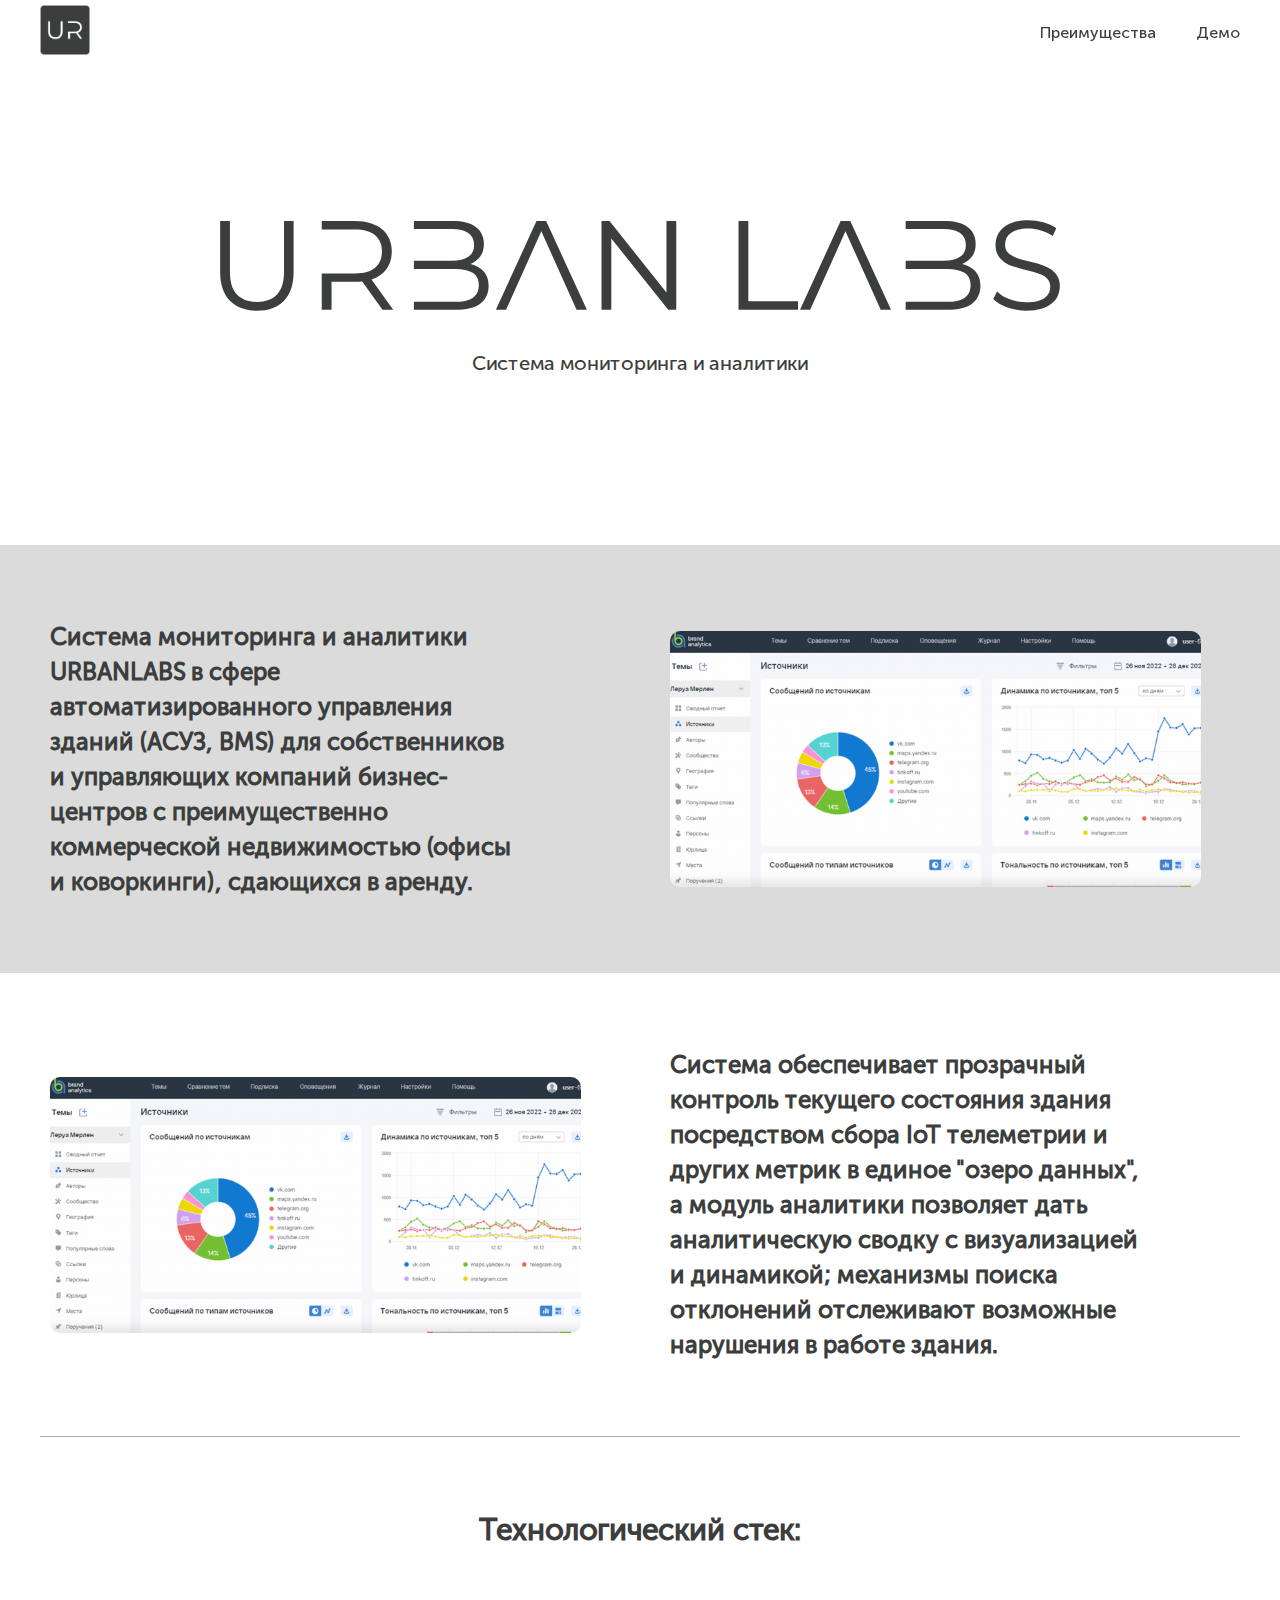
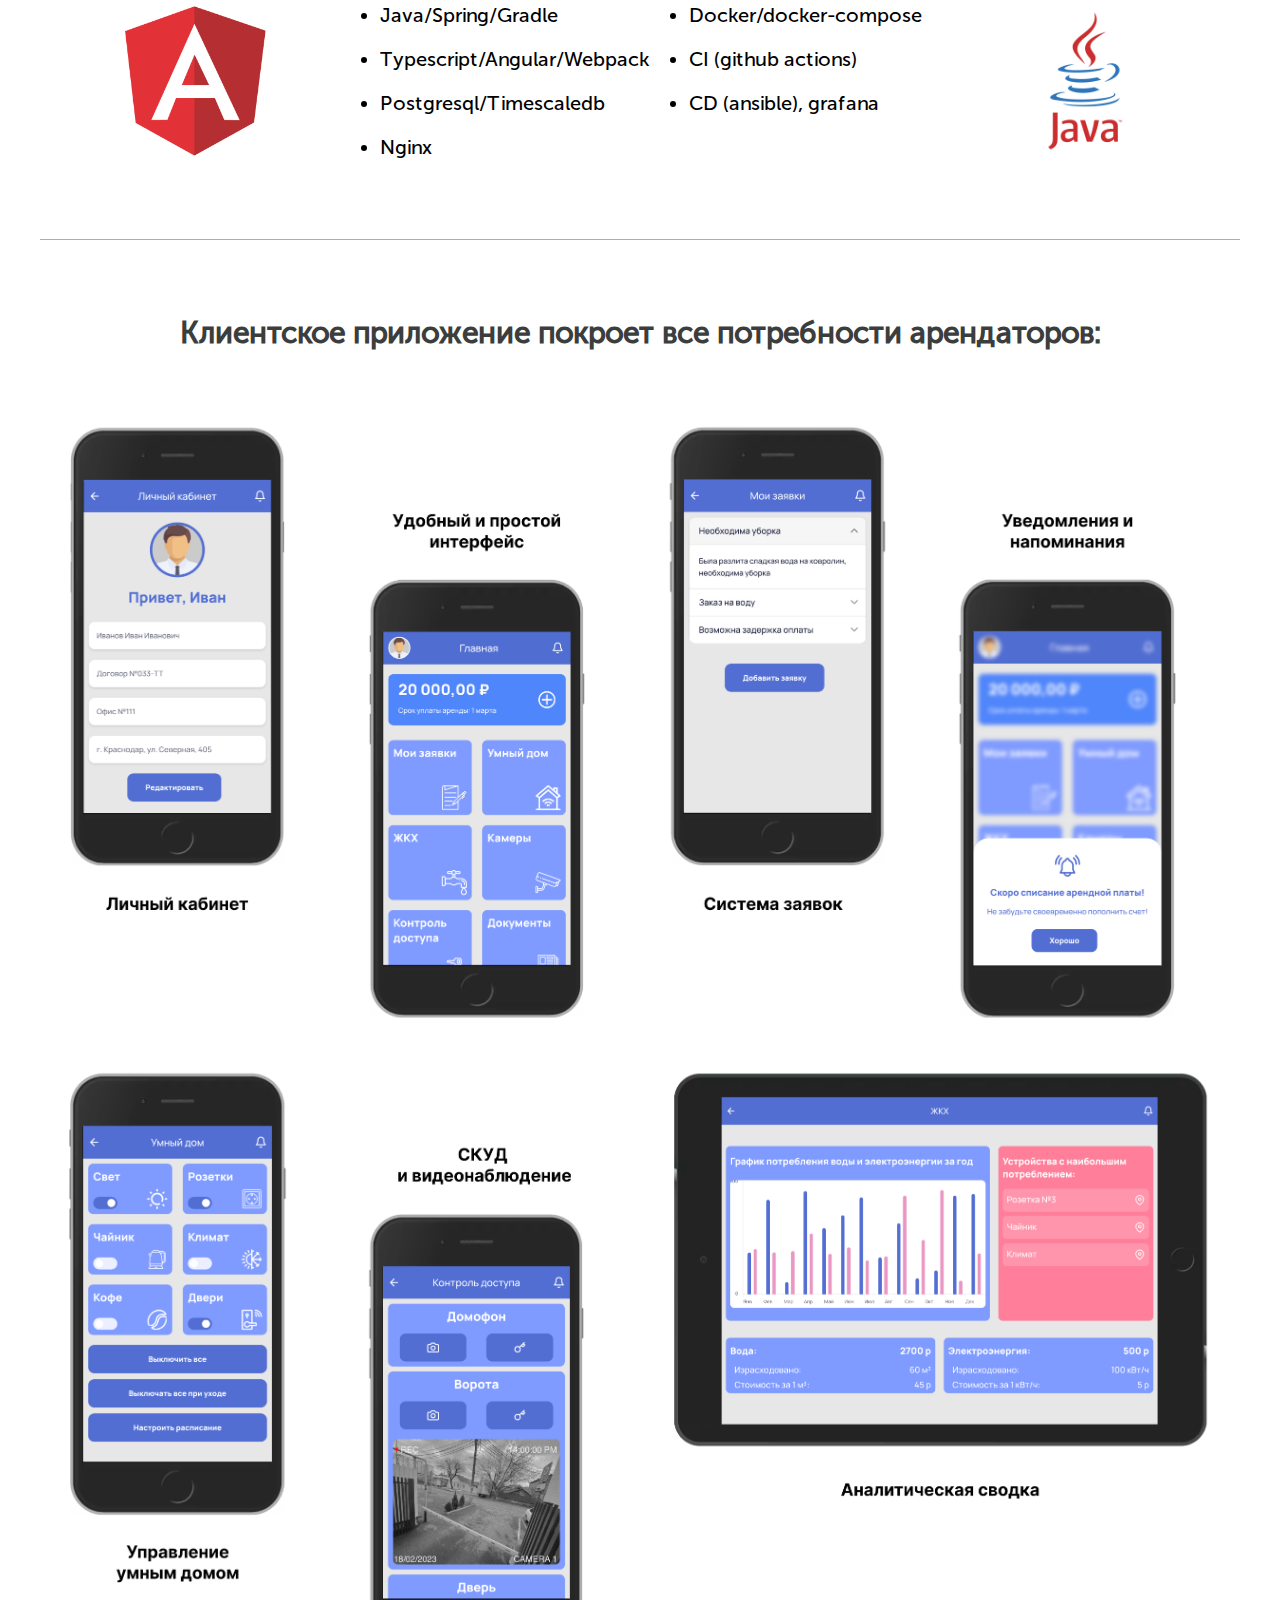
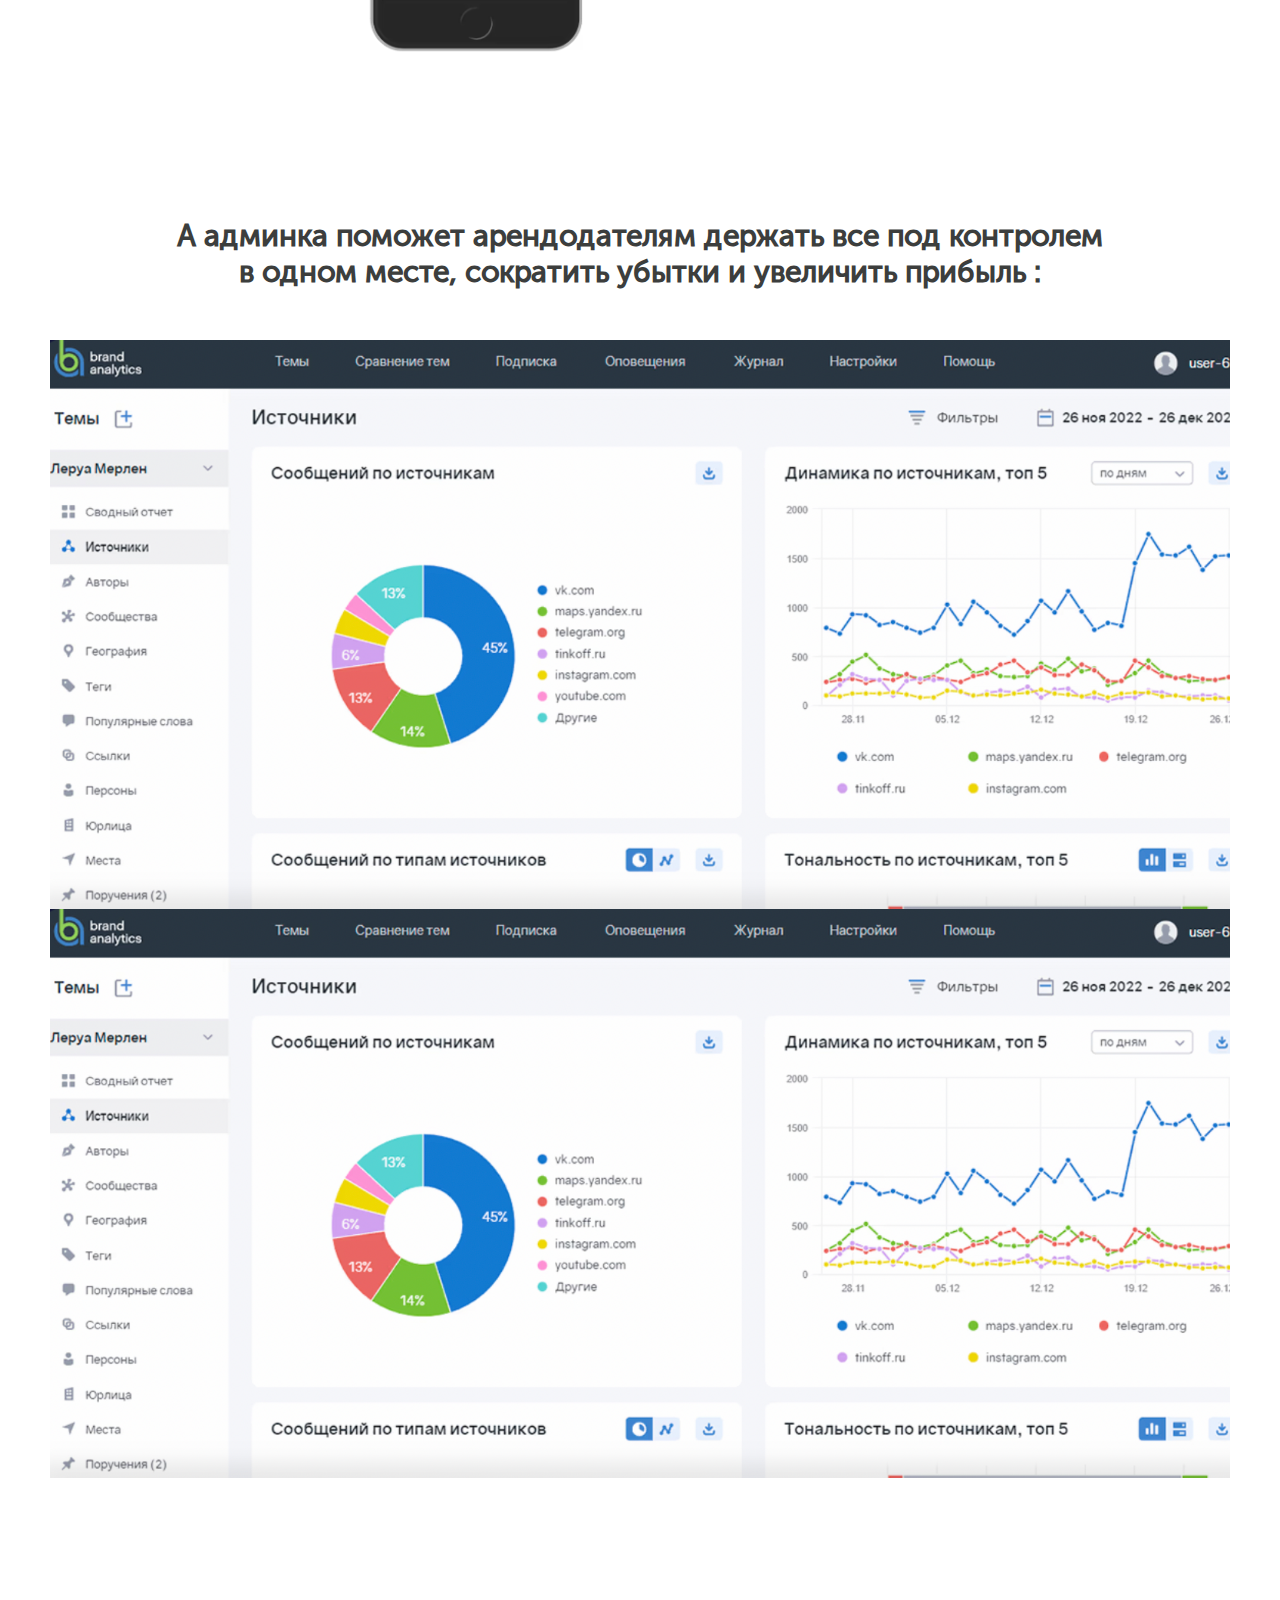
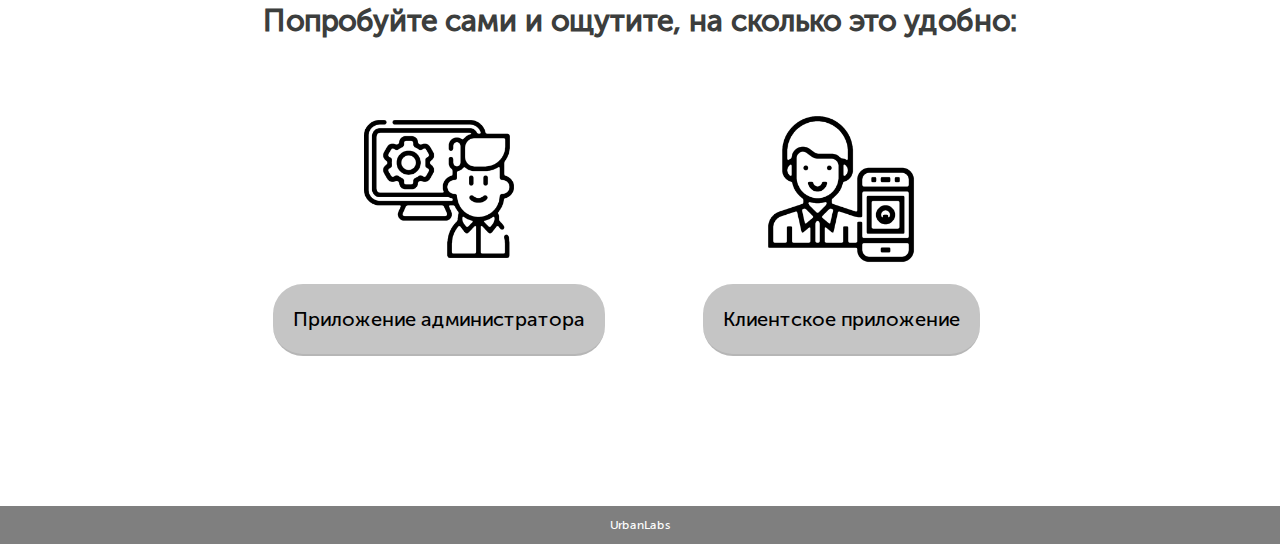
<file: index.html>
<!DOCTYPE html>
<html lang="ru">
<head>
    <meta charset="UTF-8">
    <meta name="viewport" content="width=device-width, initial-scale=1">
    <meta content="Система мониторинга и аналитики URBANLABS в сфере автоматизированного управления зданий (АСУЗ, BMS)
    для собственников и управляющих компаний бизнес-центров с преимущественно коммерческой недвижимостью (офисы и
    коворкинги), сдающихся в аренду. " name="description"/>
    <link href="favicons/180x180.png" rel="apple-touch-icon" sizes="180x180">
    <link href="favicons/32x32.png" rel="icon" sizes="32x32" type="image/png">
    <link href="favicons/16x16.png" rel="icon" sizes="16x16" type="image/png">
    <link rel="stylesheet" href="index.css" type="text/css"/>
    <title>UrbanLabs- Cистема мониторинга и аналитики</title>
</head>

<body>
<header>
    <div class="background-header" id="background-header">
        <div class="header max-width">
            <a class="logo" href="index.html"></a>
            <div class="navigation">
                <a href="#client">
                    Преимущества
                </a>
                <a href="#demo">
                    Демо
                </a>
            </div>
        </div>
    </div>

    <div class="background-header-scroll" id="background-header-scroll">
        <div class="header max-width">
            <a class="logo" href="index.html"></a>
            <div class="navigation">
                <a href="#client">
                    Преимущества
                </a>
                <a href="#demo">
                    Демо
                </a>
            </div>
        </div>
    </div>
</header>

<div class="max-width">
    <div class="about-the-system">
        <img src="img/logo-gray.svg" alt="Логотип">
        <p>
            Система мониторинга и аналитики
        </p>
    </div>
</div>

<div class="background-gray">
    <div class="max-width">
        <div class="grid-block">
            <h3>
                Система мониторинга и аналитики URBANLABS в сфере автоматизированного управления зданий (АСУЗ, BMS)
                для собственников и управляющих компаний бизнес-центров с преимущественно коммерческой недвижимостью
                (офисы и коворкинги), сдающихся в аренду.
            </h3>
            <img src="img/test.png" alt="пример программы">
        </div>
    </div>
</div>

<div class="max-width">
    <div class="grid-block reverse">
        <img src="img/test.png" alt="пример программы">
        <h3>
            Система обеспечивает прозрачный контроль текущего состояния здания посредством сбора IoT телеметрии и
            других метрик в единое "озеро данных", а модуль аналитики позволяет дать аналитическую сводку с
            визуализацией и динамикой; механизмы поиска отклонений отслеживают возможные нарушения в работе здания.
        </h3>
    </div>
</div>

<div class="max-width">
    <div class="flex-column-block border">
        <h2>
            Технологический стек:
        </h2>
        <div class="grid-stack">
            <div class="stack-img">
                <img src="img/angular.png" alt="angular">
            </div>
            <ul>
                <li>Java/Spring/Gradle</li>
                <li>Typescript/Angular/Webpack</li>
                <li>Postgresql/Timescaledb</li>
                <li>Nginx</li>
            </ul>
            <ul>
                <li>Docker/docker-compose</li>
                <li>CI (github actions)</li>
                <li>CD (ansible), grafana</li>
            </ul>
            <div class="stack-img">
                <img src="img/java.png" alt="java">
            </div>
        </div>
    </div>
</div>

<div class="max-width">
    <div class="flex-column-block client" id="client">
        <h2>
            Клиентское приложение покроет все потребности арендаторов:
        </h2>
        <img src="img/client.png" alt="пример приложения">
        <img src="img/client2.png" alt="пример приложения">
    </div>
</div>

<div class="max-width">
    <div class="flex-column-block client">
        <h2>
            А админка поможет арендодателям держать все под контролем в одном месте, сократить убытки
            и увеличить прибыль :
        </h2>
        <img src="img/test.png" alt="пример приложения">
        <img src="img/test.png" alt="пример приложения">
    </div>
</div>

<div class="max-width">
    <div class="flex-column-block text-center" id="demo">
        <h2>
            Попробуйте сами и ощутите, на сколько это удобно:
        </h2>
        <div class="demo">
            <div class="flex-column-block">
                <img class="icon-user" src="img/admin-icon.png" alt="администратор">
                <a href="https://urbanlabs.ru/">
                    <p>
                        Приложение администратора
                    </p>
                </a>
            </div>
            <div class="flex-column-block">
                <img class="icon-user" src="img/client-icon.png" alt="клиент">
                <a href="https://online.urbanlabs.ru/">
                    <p>
                        Клиентское приложение
                    </p>
                </a>
            </div>
        </div>
    </div>
</div>


<footer>
    <div class="footer max-width">
        <p>UrbanLabs</p>
    </div>
</footer>

<script async src="index.js"></script>
</body>
</html>
</file>
<file: index.css>
@font-face {
    font-family: "Museo Sans Cyrl 500";
    src: url("fonts/MuseoSansCyrl500.ttf") format("truetype");
}

body {
    font-family: "Museo Sans Cyrl 500", sans-serif;
    background-color: #ffffff;
    margin: 0;
}

header {
    height: 70px;
    z-index: 1;
}

footer {
    width: 100%;
    background-color: rgba(0, 0, 0, 0.50);
    z-index: 1;
}

h1, h2, h3, p, a {
    font-family: "Museo Sans Cyrl 500", sans-serif;
    color: #3C3E3D;
}

h2 {
   font-size: 30px;
}

h3 {
    font-size: 24px;
}

p {
    font-size: 20px;
}

ul {
    font-size: 20px;
}

li {
    padding: 10px 0;
}

.header {
    width: 100%;
    height: 100%;
    display: flex;
    justify-content: space-between;
    align-items: center;
}

.header .navigation {
    display: flex;
    gap: 40px;
}

.background-header {
    top: 0;
    display: block;
    position: fixed;
    width: 100%;
    background: none;
    z-index: 100;
}

.background-header a {
    text-decoration: none;
    color: #3C3E3D;
}

.background-header a:hover {
    text-decoration: underline;
}

.background-header-scroll {
    top: 0;
    display: none;
    position: fixed;
    width: 100%;
    background: rgba(0, 0, 0, 0.50);
    z-index: 100;
}

.background-header-scroll a {
    text-decoration: none;
    color: #ffffff;
}

.background-header-scroll a:hover {
    text-decoration: underline;
}

.logo {
    background-image: url(img/logo.png);
    background-repeat: no-repeat;
    width: 50px;
    height: 60px;
    background-size: contain;
    cursor: pointer;
    margin-right: 170px;
    margin-top: 5px;
}

.max-width {
    max-width: 1200px;
    margin: 0 auto;
}

.about-the-system {
    width: 100%;
    display: flex;
    flex-direction: column;
    align-items: center;
    padding: 150px 0;
    gap: 20px;
}

.about-the-system img {
    width: 70%;
}

.background-gray {
    width: 100%;
    background-color: rgba(0, 0, 0, 0.14);
}

.grid-block {
    display: grid;
    grid-template-columns: repeat(2, 50%);
    grid-column-gap: 30px;
    padding: 50px 10px;
    align-items: center;
}

.grid-block img {
    width: 90%;
    border-radius: 10px;
}

.grid-block h3 {
    line-height: 35px;
    width: 80%;
}

.flex-column-block {
    display: flex;
    flex-direction: column;
    align-items: center;
    padding: 50px 10px;
}

.border {
    border-top: 1px solid #adadad;
    border-bottom: 1px solid #adadad;;
}

.grid-stack {
    display: grid;
    grid-template-columns: repeat(4, 1fr);
}

.stack-img {
    display: flex;
    justify-content: center;
    align-items: center;
}

.stack-img img {
    height: 150px;
}

.text-center {
    text-align: center;
}

.client {
    text-align: center;
}

.client img {
    width: 100%;
}

.client h2 {
    width: 80%;
    margin-bottom: 50px;
}

.demo {
    display: grid;
    grid-template-columns: repeat(2, 1fr);
    grid-column-gap: 50px;
    padding: 0 10px 50px 10px;
    align-items: center;
}

.demo a {
    background-color: #afafafba;
    border-bottom: 2px solid #afafafba;
    text-decoration: none;
    border-radius: 30px;
    padding: 10px 20px;
    height: 50px;
    font-size: 20px;
    align-items: center;
    justify-content: center;
    display: flex;
    flex-direction: column;
}

.demo a:hover {
    border-bottom: 2px solid rgba(0, 0, 0, 0.73);
    background-color: rgba(204, 204, 204, 0.73);
}

.demo p {
    color: #000000;
}

.icon-user {
    width: 150px;
    padding-bottom: 20px;
}



.footer {
    display: flex;
    justify-content: center;
    width: 100%;
    font-size: 12px;
}

.footer p {
    color: #fff;
    font-size: 12px;
}

@media (max-width: 1000px) {

    .header .navigation {
        padding-right: 10px;
    }

    .header {
        width: 100%;
    }

    .logo {
        margin-left: 10px;
        margin-top: 10px;
    }

    .grid-block {
        display: flex;
        flex-direction: column;
        gap: 30px;
        padding: 18px 20px;
    }

    .grid-block h3 {
        width: 100%;
    }

    .reverse {
        flex-direction: column-reverse;
    }

    .grid-stack {
        grid-template-columns: repeat(1, 1fr);
    }

    .client h2 {
        width: 100%;
    }

    .demo {
        grid-template-columns: repeat(1, 1fr);
    }

    .logo {
        margin-right: 0;
    }


    .footer {
        flex-direction: column;
        text-align: center;
    }
}
</file>
